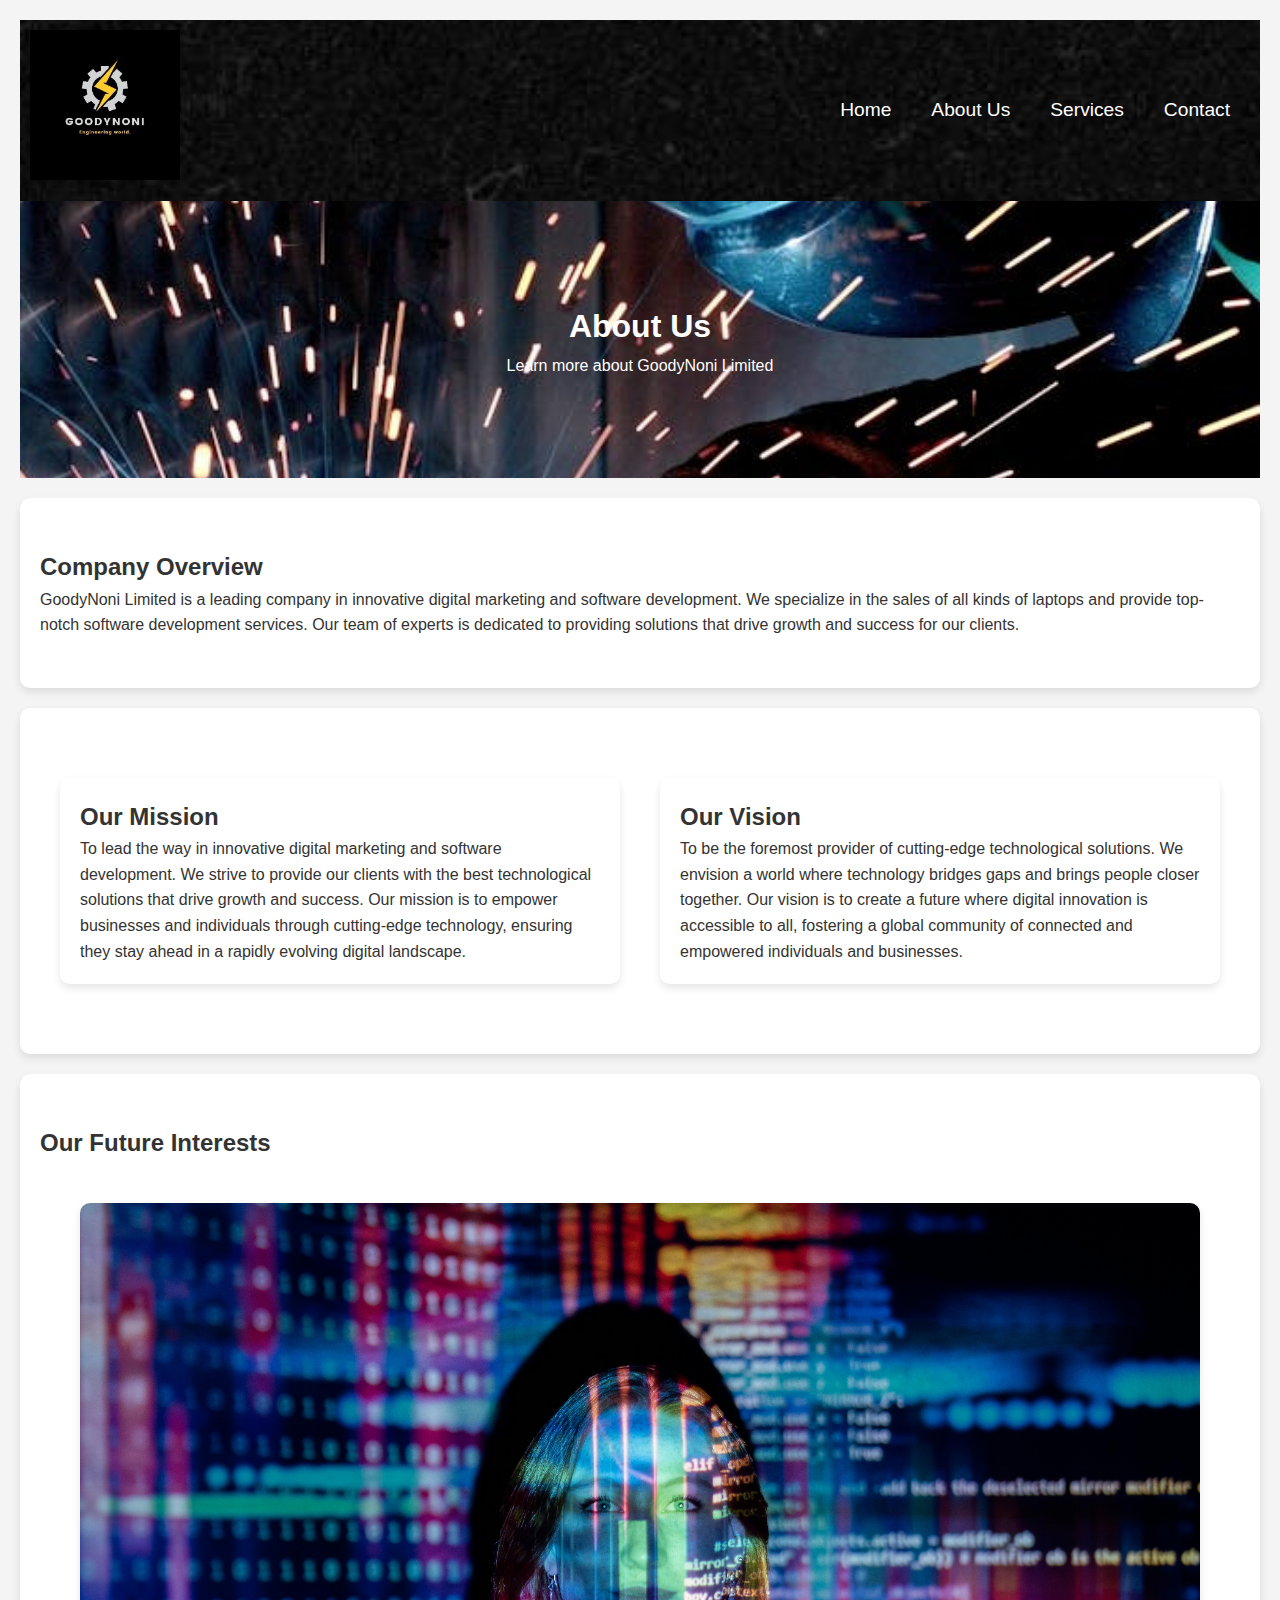
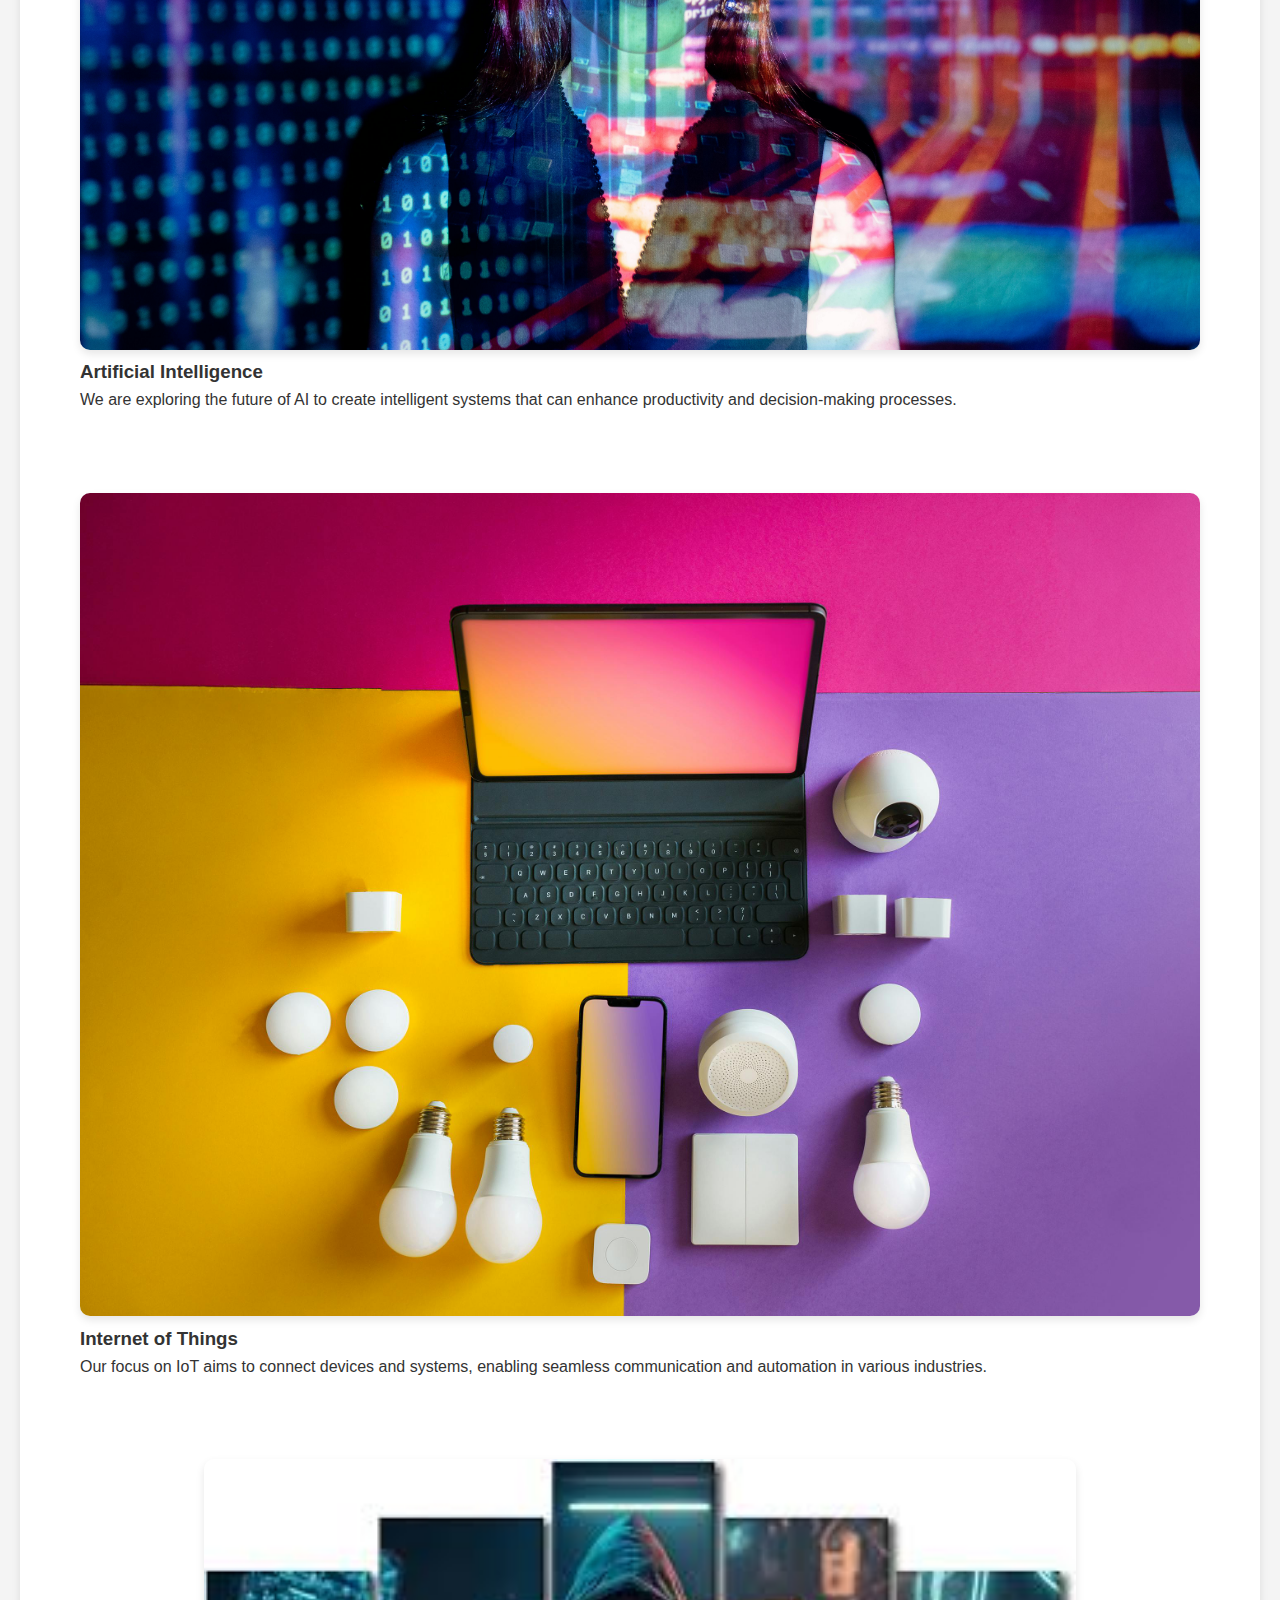
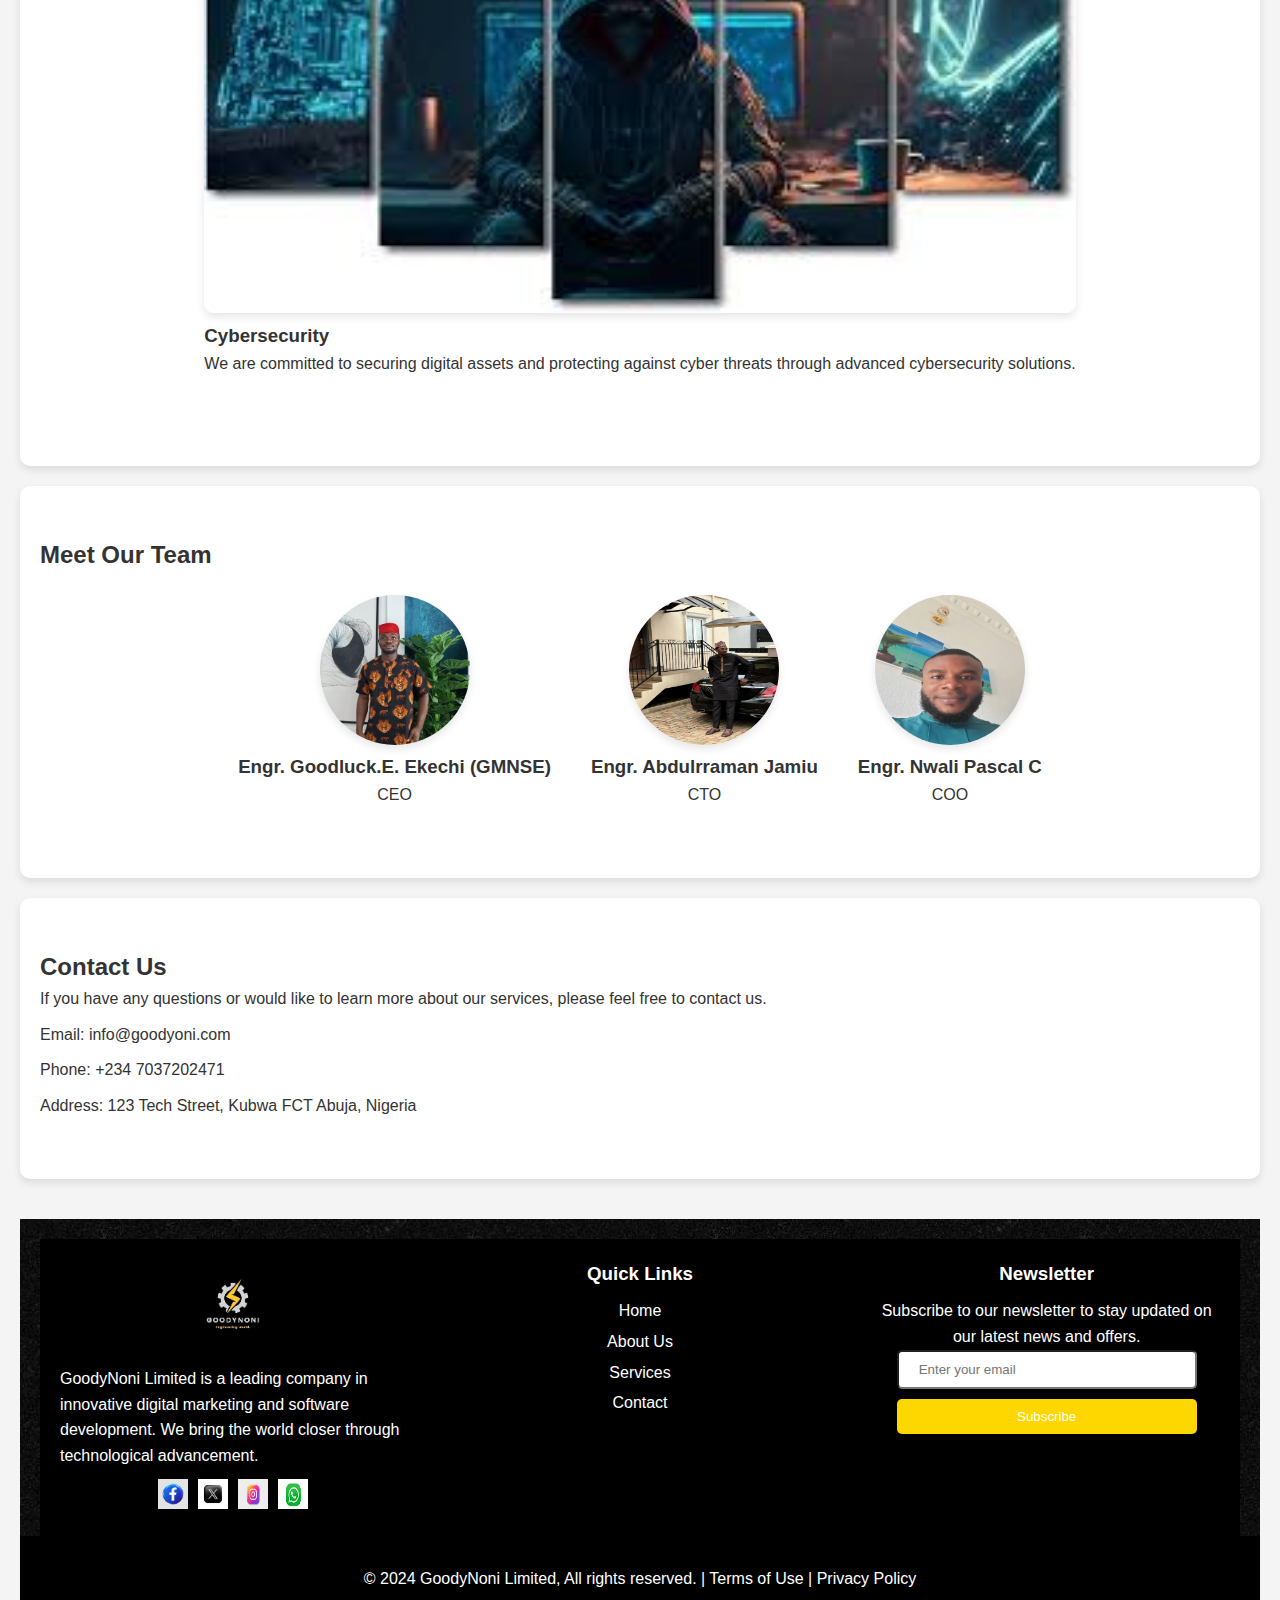
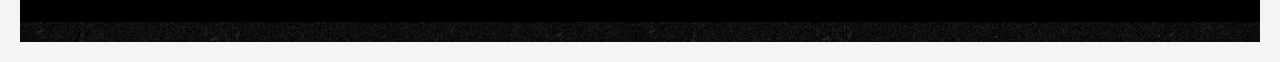
<file: about_us.html>
<!DOCTYPE html>
<html lang="en">
<head>
    <meta charset="UTF-8">
    <meta name="viewport" content="width=device-width, initial-scale=1.0">
    <title>About Us - GoodyNoni Limited</title>
    <link rel="stylesheet" href="styles.css">
</head>
<body>
    <nav class="navbar">
        <div class="brand-title"><img src="img1.jpg" alt="GoodyNoni Logo" width="150px" height="150px"></div>
        <a href="javascript:void(0);" class="toggle-button" onclick="toggleMenu()">
            <span class="bar"></span>
            <span class="bar"></span>
            <span class="bar"></span>
        </a>
        <div class="navbar-links" id="navbar-links">
            <ul>
                <li><a href="index.html">Home</a></li>
                <li><a href="about_us.html">About Us</a></li>
                <li><a href="services.html">Services</a></li>
                <li><a href="contact.html">Contact</a></li>
            </ul>
        </div>
    </nav>
    <script src="script.js"></script>

    <div class="hero">
        <h1>About Us</h1>
        <p>Learn more about GoodyNoni Limited</p>
    </div>

    <div class="about-section">
        <h2>Company Overview</h2>
        <p>GoodyNoni Limited is a leading company in innovative digital marketing and software development. We specialize in the sales of all kinds of laptops and provide top-notch software development services. Our team of experts is dedicated to providing solutions that drive growth and success for our clients.</p>
    </div>

    <div class="mission-vision-section">
        <div class="mission">
            <h2>Our Mission</h2>
            <p>To lead the way in innovative digital marketing and software development. We strive to provide our clients with the best technological solutions that drive growth and success. Our mission is to empower businesses and individuals through cutting-edge technology, ensuring they stay ahead in a rapidly evolving digital landscape.</p>
        </div>
        <div class="vision">
            <h2>Our Vision</h2>
            <p>To be the foremost provider of cutting-edge technological solutions. We envision a world where technology bridges gaps and brings people closer together. Our vision is to create a future where digital innovation is accessible to all, fostering a global community of connected and empowered individuals and businesses.</p>
        </div>
    </div>

    <div class="future-interests-section">
        <h2>Our Future Interests</h2>
        <div class="future-interests-grid">
            <div class="interest-item">
                <img src="pexels-ai.jpg" alt="Artificial Intelligence">
                <h3>Artificial Intelligence</h3>
                <p>We are exploring the future of AI to create intelligent systems that can enhance productivity and decision-making processes.</p>
            </div>
            <div class="interest-item">
                <img src="pexels-io.jpg" alt="Internet of Things" height="60px" width="60px">
                <h3>Internet of Things</h3>
                <p>Our focus on IoT aims to connect devices and systems, enabling seamless communication and automation in various industries.</p>
            </div>
            <div class="interest-item">
                <img src="sec1.jpg" alt="Cybersecurity" height="150px width150px">
                <h3>Cybersecurity</h3>
                <p>We are committed to securing digital assets and protecting against cyber threats through advanced cybersecurity solutions.</p>
            </div>
        </div>
    </div>

    <div class="team-section">
        <h2>Meet Our Team</h2>
        <div class="team-grid">
            <div class="team-member">
                <img src="image5.jpg" alt="Team Member 1" width="150px" height="150px">
                <h3>Engr. Goodluck.E. Ekechi (GMNSE)</h3>
                <p>CEO</p>
            </div>
            <div class="team-member">
                <img src="abdul.jpg" alt="Team Member 2" width="150px" height="150px">
                <h3>Engr. Abdulrraman Jamiu</h3>
                <p>CTO</p>
            </div>
            <div class="team-member">
                <img src="image2.jpg" alt="Team Member 3" width="150px" height="150px">
                <h3>Engr. Nwali Pascal C</h3>
                <p>COO</p>
            </div>
        </div>
    </div>

    <div class="contact-section">
        <h2>Contact Us</h2>
        <p>If you have any questions or would like to learn more about our services, please feel free to contact us.</p>
        <ul>
            <li>Email: info@goodyoni.com</li>
            <li>Phone: +234 7037202471</li>
            <li>Address: 123 Tech Street, Kubwa FCT Abuja, Nigeria</li>
        </ul>
    </div>

    <footer class="footer">
        <div class="footer-grid">
            <div class="footer-item">
                <img src="img1.jpg" alt="GoodyNoni Logo" width="100" height="100">
                <p class="foot">GoodyNoni Limited is a leading company in innovative digital marketing and software development. We bring the world closer through technological advancement.</p>
                <div class="social-icons">
                    <a href="https://www.facebook.com/Ekechi.Goodluck.Ejimofor" target="_blank"><img src="fb.avif" alt="Facebook"></a>
                    <a href="https://x.com/ekechiejim89855?s=21" target="_blank"><img src="tw.avif" alt="Twitter"></a>
                    <a href="https://www.instagram.com/ekechi.goodluck.ejimofor/#" target="_blank"><img src="ig.avif" alt="Instagram"></a>
                    <a href="https://wa.me/message/LULVQRQFHHWTK1" target="_blank"><img src="wp.avif" alt="WhatsApp"></a>
                </div>
            </div>
            <div class="footer-item">
                <h3>Quick Links</h3>
                <ul>
                    <li><a href="index.html">Home</a></li>
                    <li><a href="about_us.html">About Us</a></li>
                    <li><a href="services.html">Services</a></li>
                    <li><a href="contact.html">Contact</a></li>
                </ul>
            </div>
            <div class="footer-item">
                <h3>Newsletter</h3>
                <p>Subscribe to our newsletter to stay updated on our latest news and offers.</p>
                <form>
                    <input type="email" placeholder="Enter your email" required>
                    <button type="submit">Subscribe</button>
                </form>
            </div>
        </div>
        <div class="footer-bottom">
            <p>© 2024 GoodyNoni Limited, All rights reserved. | <a href="#">Terms of Use</a> | <a href="#">Privacy Policy</a></p>
        </div>
    </footer>
</body>
</html>
</file>
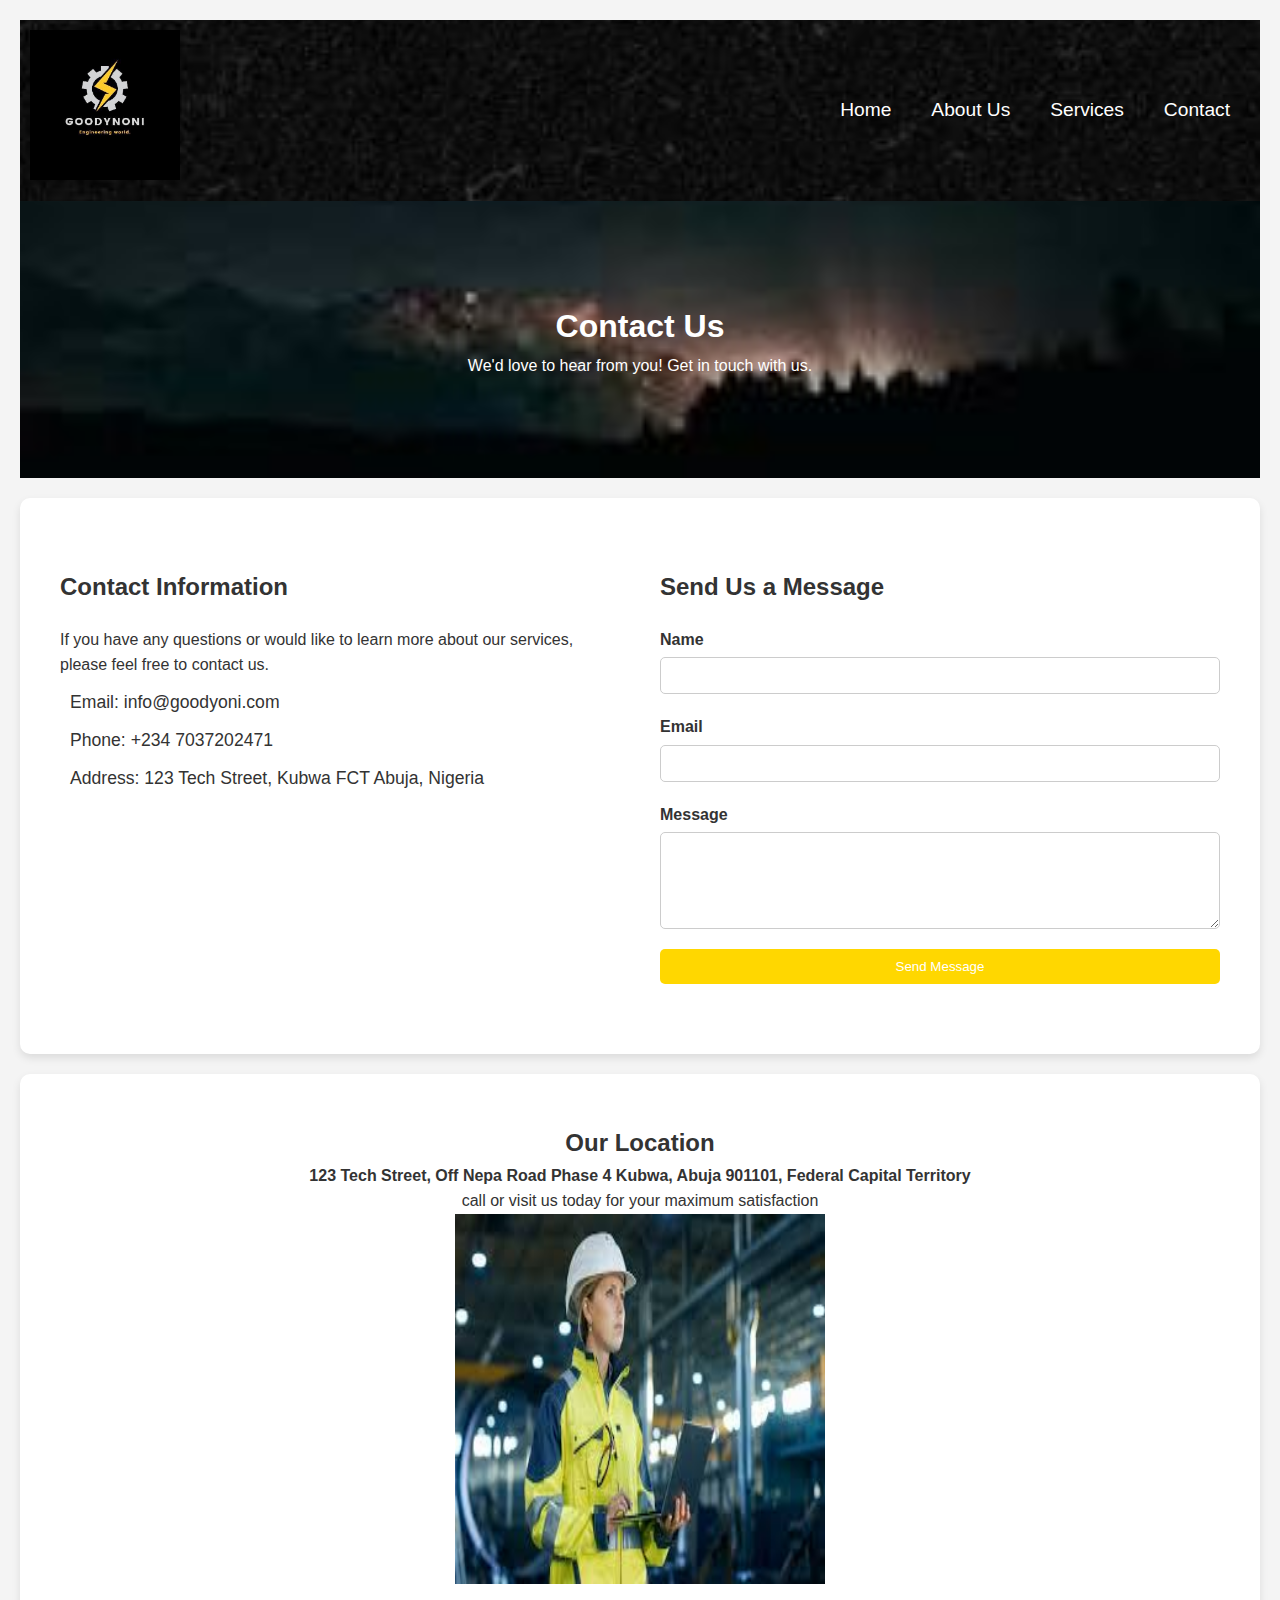
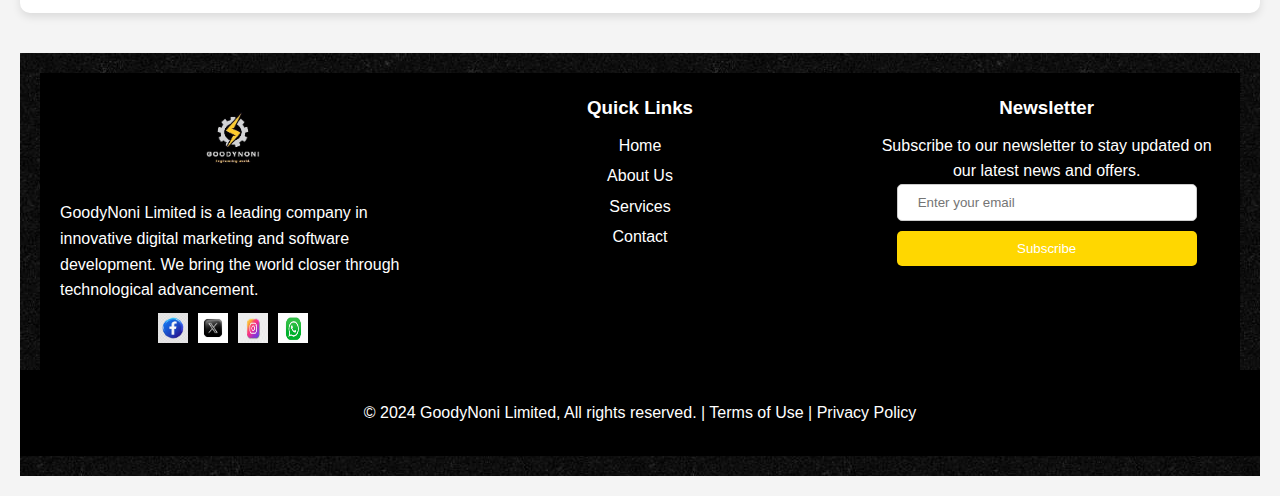
<file: contact.html>
<!DOCTYPE html>
<html lang="en">
<head>
    <meta charset="UTF-8">
    <meta name="viewport" content="width=device-width, initial-scale=1.0">
    <title>Contact Us - GoodyNoni Limited</title>
    <link rel="stylesheet" href="styles2.css">
</head>
<body>
    <nav class="navbar">
        <div class="brand-title"><img src="img1.jpg" alt="GoodyNoni Logo" width="150px" height="150px"></div>
        <a href="javascript:void(0);" class="toggle-button" onclick="toggleMenu()">
            <span class="bar"></span>
            <span class="bar"></span>
            <span class="bar"></span>
        </a>
        <div class="navbar-links" id="navbar-links">
            <ul>
                <li><a href="index.html">Home</a></li>
                <li><a href="about_us.html">About Us</a></li>
                <li><a href="services.html">Services</a></li>
                <li><a href="contact.html">Contact</a></li>
            </ul>
        </div>
    </nav>
    <script src="script.js"></script>

    <div class="hero">
        <h1>Contact Us</h1>
        <p>We'd love to hear from you! Get in touch with us.</p>
    </div>

    <div class="contact-section">
        <div class="contact-info">
            <h2>Contact Information</h2>
            <p>If you have any questions or would like to learn more about our services, please feel free to contact us.</p>
            <ul>
                <li><i class="fas fa-envelope"></i> Email: info@goodyoni.com</li>
                <li><i class="fas fa-phone"></i> Phone: +234 7037202471</li>
                <li><i class="fas fa-map-marker-alt"></i> Address: 123 Tech Street, Kubwa FCT Abuja, Nigeria</li>
            </ul>
        </div>
        <div class="contact-form">
            <h2>Send Us a Message</h2>
            <form>
                <label for="name">Name</label>
                <input type="text" id="name" name="name" required>
                <label for="email">Email</label>
                <input type="email" id="email" name="email" required>
                <label for="message">Message</label>
                <textarea id="message" name="message" rows="5" required></textarea>
                <button type="submit">Send Message</button>
            </form>
        </div>
    </div>

    <div class="map-section">
        <h2>Our Location</h2>
        <div id="map"><h4> 123 Tech Street, Off Nepa Road Phase 4 Kubwa, Abuja 901101, Federal Capital Territory</h4>
            <p>call or visit us today for your maximum satisfaction </p>
            <img src="engr2.jpg" alt="" width="370px" height="370px">
        </div>
    </div>

    <footer class="footer">
        <div class="footer-grid">
            <div class="footer-item">
                <img src="img1.jpg" alt="GoodyNoni Logo" width="100" height="100">
                <p class="foot">GoodyNoni Limited is a leading company in innovative digital marketing and software development. We bring the world closer through technological advancement.</p>
                <div class="social-icons">
                    <a href="https://www.facebook.com/Ekechi.Goodluck.Ejimofor" target="_blank"><img src="fb.avif" alt="Facebook"></a>
                    <a href="https://x.com/ekechiejim89855?s=21" target="_blank"><img src="tw.avif" alt="Twitter"></a>
                    <a href="https://www.instagram.com/ekechi.goodluck.ejimofor/#" target="_blank"><img src="ig.avif" alt="Instagram"></a>
                    <a href="https://wa.me/message/LULVQRQFHHWTK1" target="_blank"><img src="wp.avif" alt="WhatsApp"></a>
                </div>
            </div>
            <div class="footer-item">
                <h3>Quick Links</h3>
                <ul>
                    <li><a href="index.html">Home</a></li>
                    <li><a href="about_us.html">About Us</a></li>
                    <li><a href="services.html">Services</a></li>
                    <li><a href="contact.html">Contact</a></li>
                </ul>
            </div>
            <div class="footer-item">
                <h3>Newsletter</h3>
                <p>Subscribe to our newsletter to stay updated on our latest news and offers.</p>
                <form>
                    <input type="email" placeholder="Enter your email" required>
                    <button type="submit">Subscribe</button>
                </form>
            </div>
        </div>
        <div class="footer-bottom">
            <p>© 2024 GoodyNoni Limited, All rights reserved. | <a href="#">Terms of Use</a> | <a href="#">Privacy Policy</a></p>
        </div>
    </footer>

    <script>
        function initMap() {
            var location = { lat: -25.344, lng: 131.036 };
            var map = new google.maps.Map(document.getElementById('map'), {
                zoom: 4,
                center: location
            });
            var marker = new google.maps.Marker({
                position: location,
                map: map
            });
        }
    </script>
    <script async defer src="https://www.google.com/search?client=opera&sca_esv=214c5f27b0d18acb&sxsrf=AHTn8zpakTlPoP9tl83WJyEZAmfbp1s3Ng:1742940488937&q=virtualmeans+logistics+abuja+address&ludocid=13467850853999681087&sa=X&ved=2ahUKEwiIw9Sln6aMAxVdQUEAHSTqHnAQ6BN6BAhCEAI</script>
</body>
</html>
</file>
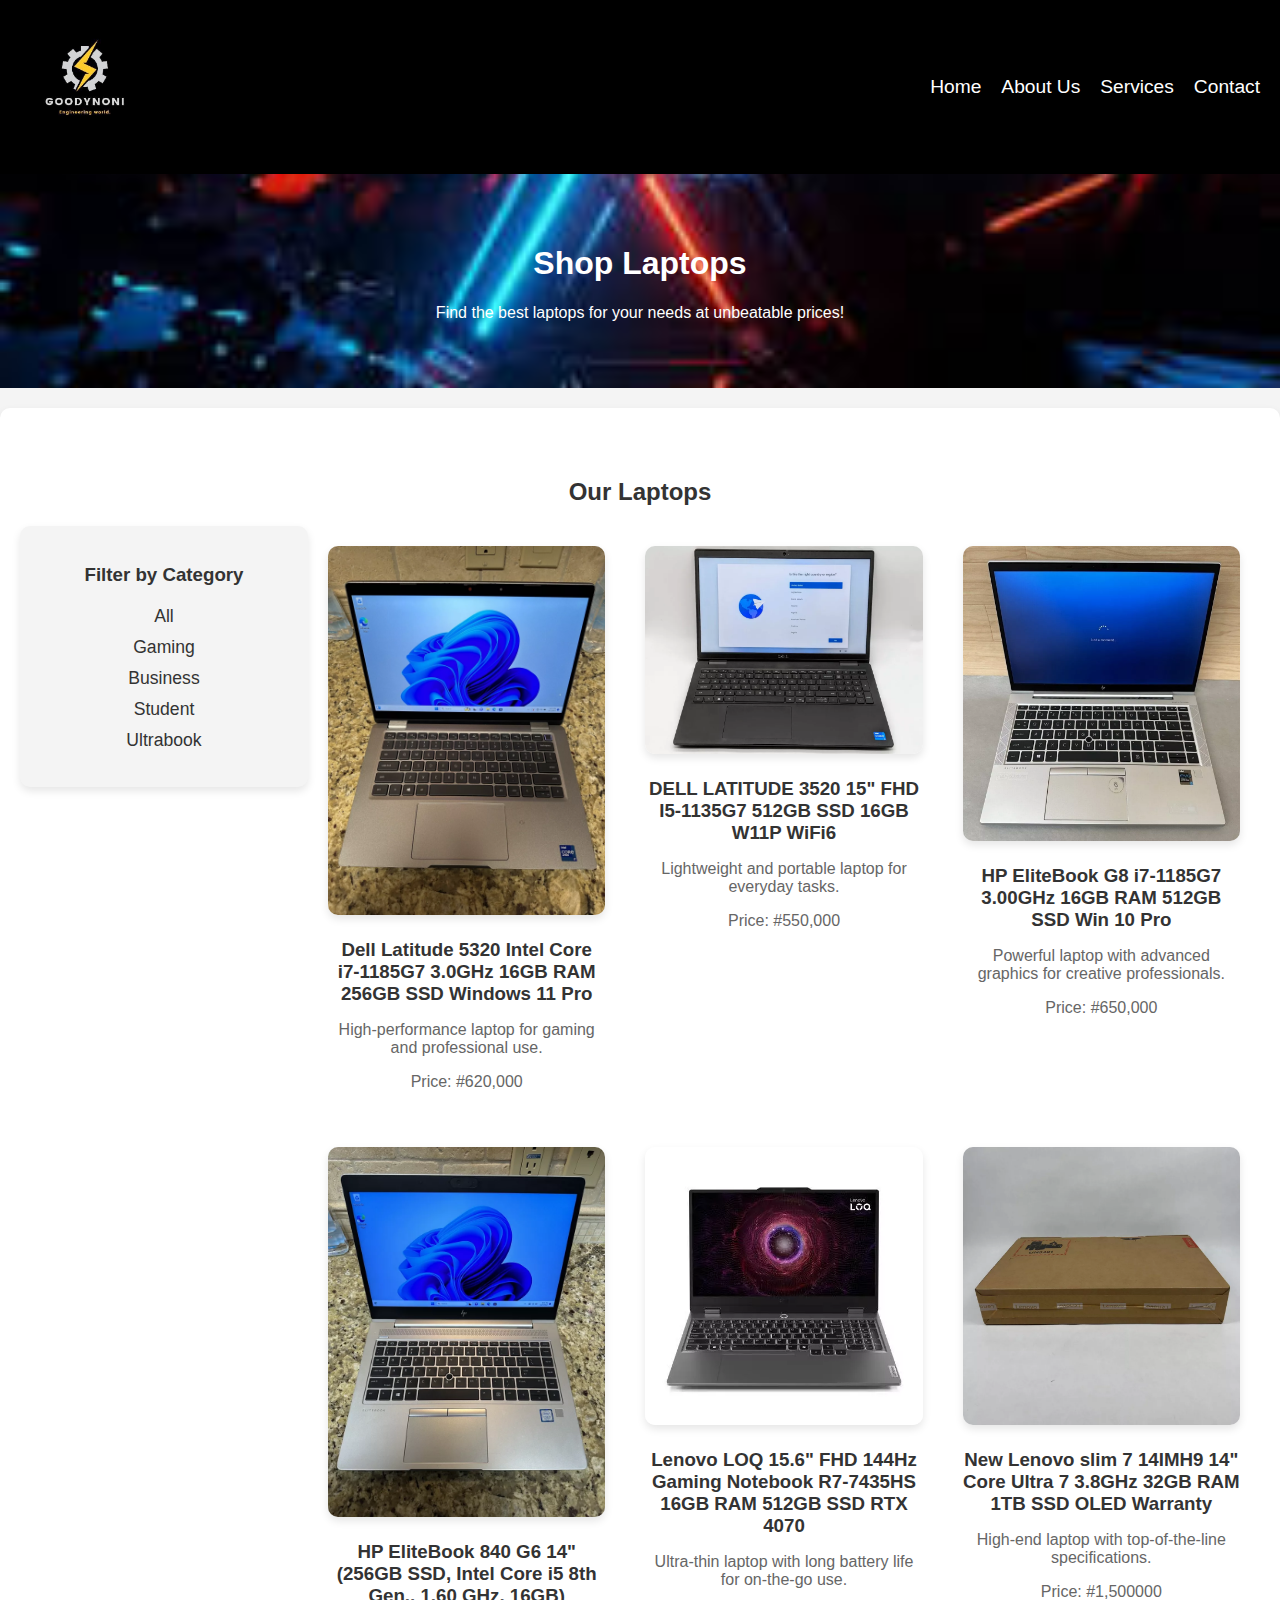
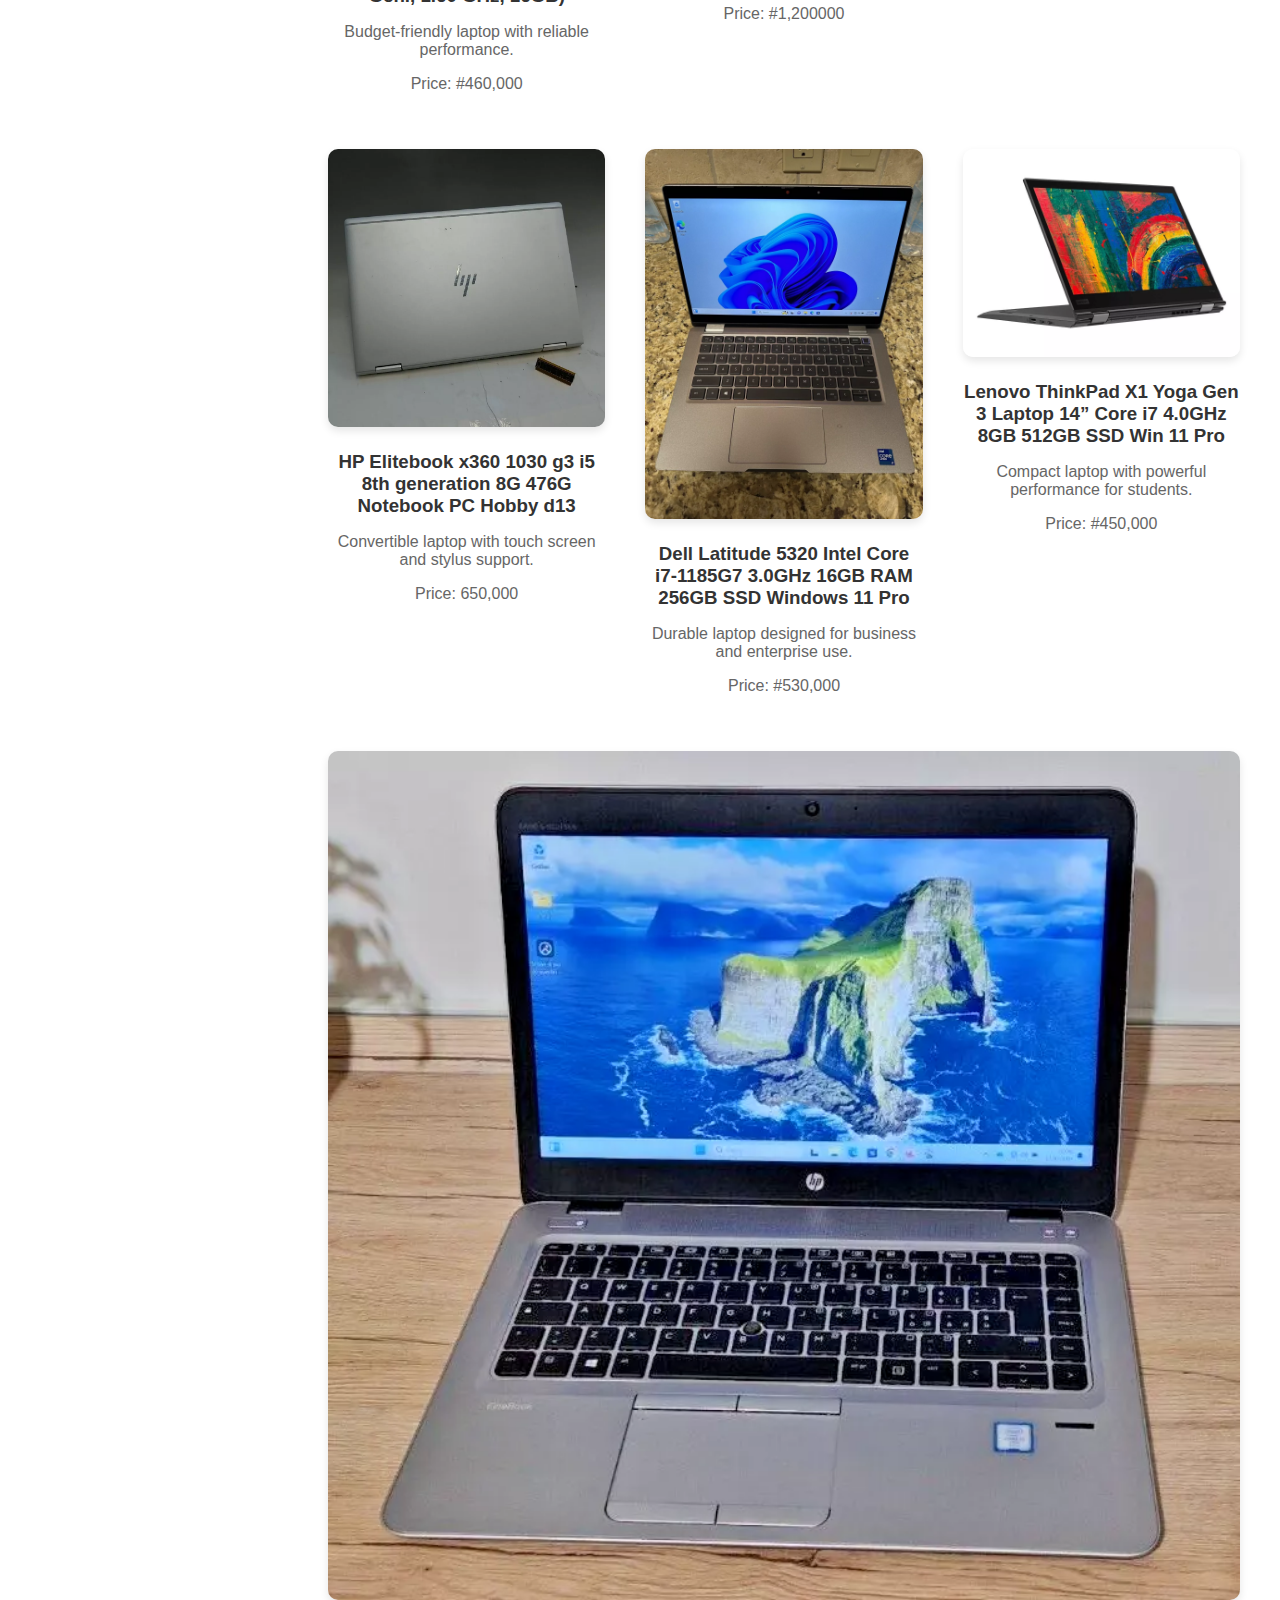
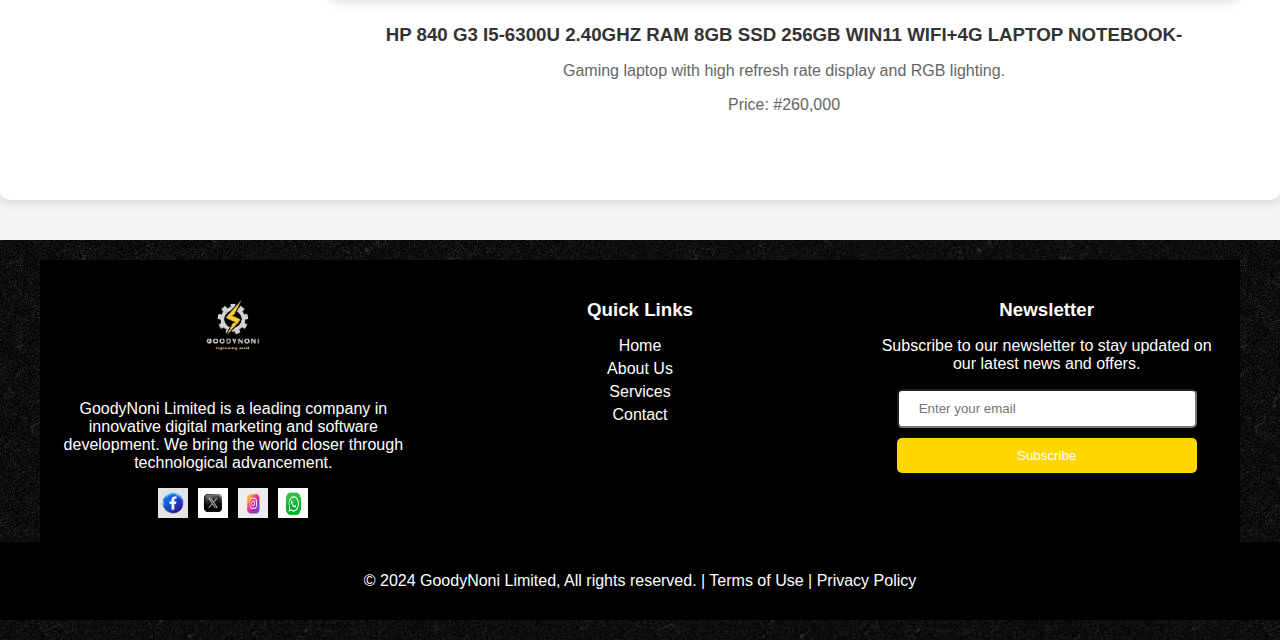
<file: learn_more.html>
<!DOCTYPE html>
<html lang="en">
<head>
    <meta charset="UTF-8">
    <meta name="viewport" content="width=device-width, initial-scale=1.0">
    <title>E-Commerce - Laptops</title>
    <link rel="stylesheet" href="ecommerce.css">
</head>
<body>
    <nav class="navbar">
        <div class="brand-title"><img src="img1.jpg" alt="GoodyNoni Logo" width="150px" height="150px"></div>
        <a href="javascript:void(0);" class="toggle-button" onclick="toggleMenu()">
            <span class="bar"></span>
            <span class="bar"></span>
            <span class="bar"></span>
        </a>
        <div class="navbar-links" id="navbar-links">
            <ul>
                <li><a href="index.html">Home</a></li>
                <li><a href="about_us.html">About Us</a></li>
                <li><a href="services.html">Services</a></li>
                <li><a href="contact.html">Contact</a></li>
            </ul>
        </div>
    </nav>
    <script src="script.js"></script>

    <div class="hero">
        <h1>Shop Laptops</h1>
        <p>Find the best laptops for your needs at unbeatable prices!</p>
    </div>

    <div cla <div class="laptop-gallery">
        <h2>Our Laptops</h2>
        <div class="sidebar">
            <h3>Filter by Category</h3>
            <ul>
                <li><a href="#" onclick="filterLaptops('all')">All</a></li>
                <li><a href="#" onclick="filterLaptops('gaming')">Gaming</a></li>
                <li><a href="#" onclick="filterLaptops('business')">Business</a></li>
                <li><a href="#" onclick="filterLaptops('student')">Student</a></li>
                <li><a href="#" onclick="filterLaptops('ultrabook')">Ultrabook</a></li>
            </ul>
        </div>
        <div class="laptop-grid">
            <div class="laptop-item gaming">
                <img src="dell.webp" alt="Laptop 1">
                <h3>Dell Latitude 5320 Intel Core i7-1185G7 3.0GHz 16GB RAM 256GB SSD Windows 11 Pro</h3>
                <p>High-performance laptop for gaming and professional use.</p>
                <p>Price: #620,000</p>
            </div>
            <div class="laptop-item business">
                <img src="dell1.webp" alt="Laptop 2">
                <h3>DELL LATITUDE 3520 15" FHD I5-1135G7 512GB SSD 16GB W11P WiFi6</h3>
                <p>Lightweight and portable laptop for everyday tasks.</p>
                <p>Price: #550,000</p>
            </div>
            <div class="laptop-item creative">
                <img src="hp.webp" alt="Laptop 3">
                <h3>HP EliteBook G8 i7-1185G7 3.00GHz 16GB RAM 512GB SSD Win 10 Pro</h3>
                <p>Powerful laptop with advanced graphics for creative professionals.</p>
                <p>Price: #650,000</p>
            </div>
            <div class="laptop-item business">
                <img src="hp1.webp" alt="Laptop 4">
                <h3>HP EliteBook 840 G6 14" (256GB SSD, Intel Core i5 8th Gen., 1.60 GHz, 16GB)</h3>
                <p>Budget-friendly laptop with reliable performance.</p>
                <p>Price: #460,000</p>
            </div>
            <div class="laptop-item ultrabook">
                <img src="lenovo.webp" alt="Laptop 5">
                <h3>Lenovo LOQ 15.6" FHD 144Hz Gaming Notebook R7-7435HS 16GB RAM 512GB SSD RTX 4070</h3>
                <p>Ultra-thin laptop with long battery life for on-the-go use.</p>
                <p>Price: #1,200000</p>
            </div>
            <div class="laptop-item ultrabook">
                <img src="lenovo1.webp" alt="Laptop 6">
                <h3>New Lenovo slim 7 14IMH9 14" Core Ultra 7 3.8GHz 32GB RAM 1TB SSD OLED Warranty</h3>
                <p>High-end laptop with top-of-the-line specifications.</p>
                <p>Price: #1,500000</p>
            </div>
            <div class="laptop-item student">
                <img src="hp2.webp" alt="Laptop 7">
                <h3>HP Elitebook x360 1030 g3 i5 8th generation 8G 476G Notebook PC Hobby d13</h3>
                <p>Convertible laptop with touch screen and stylus support.</p>
                <p>Price: 650,000</p>
            </div>
            <div class="laptop-item business">
                <img src="dell2.webp" alt="Laptop 8">
                <h3>Dell Latitude 5320 Intel Core i7-1185G7 3.0GHz 16GB RAM 256GB SSD Windows 11 Pro</h3>
                <p>Durable laptop designed for business and enterprise use.</p>
                <p>Price: #530,000</p>
            </div>
            <div class="laptop-item student">
                <img src="lenovo2.webp" alt="Laptop 9">
                <h3>Lenovo ThinkPad X1 Yoga Gen 3 Laptop 14” Core i7 4.0GHz 8GB 512GB SSD Win 11 Pro</h3>
                <p>Compact laptop with powerful performance for students.</p>
                <p>Price: #450,000</p>
            </div>
            <div class="laptop-item gaming">
                <img src="hp4.webp" alt="Laptop 10">
                <h3>HP 840 G3 I5-6300U 2.40GHZ RAM 8GB SSD 256GB WIN11 WIFI+4G LAPTOP NOTEBOOK-</h3>
                <p>Gaming laptop with high refresh rate display and RGB lighting.</p>
                <p>Price: #260,000</p>
            </div>
        </div>
    </div>



    <footer class="footer">
        <div class="footer-grid">
            <div class="footer-item">
                <img src="img1.jpg" alt="GoodyNoni Logo" width="100" height="100">
                <p>GoodyNoni Limited is a leading company in innovative digital marketing and software development. We bring the world closer through technological advancement.</p>
                <div class="social-icons">
                    <a href="https://www.facebook.com/Ekechi.Goodluck.Ejimofor" target="_blank"><img src="fb.avif" alt="Facebook"></a>
                    <a href="https://x.com/ekechiejim89855?s=21" target="_blank"><img src="tw.avif" alt="Twitter"></a>
                    <a href="https://www.instagram.com/ekechi.goodluck.ejimofor/#" target="_blank"><img src="ig.avif" alt="Instagram"></a>
                    <a href="https://wa.me/message/LULVQRQFHHWTK1" target="_blank"><img src="wp.avif" alt="WhatsApp"></a>
                </div>
            </div>
            <div class="footer-item">
                <h3>Quick Links</h3>
                <ul>
                    <li><a href="index.html">Home</a></li>
                    <li><a href="about_us.html">About Us</a></li>
                    <li><a href="services.html">Services</a></li>
                    <li><a href="contact.html">Contact</a></li>
                </ul>
            </div>
            <div class="footer-item">
                <h3>Newsletter</h3>
                <p>Subscribe to our newsletter to stay updated on our latest news and offers.</p>
                <form>
                    <input type="email" placeholder="Enter your email" required>
                    <button type="submit">Subscribe</button>
                </form>
            </div>
        </div>
        <div class="footer-bottom">
            <p>© 2024 GoodyNoni Limited, All rights reserved. | <a href="#">Terms of Use</a> | <a href="#">Privacy Policy</a></p>
        </div>
    </footer>
</body>
<script src="ecommerce.js"></script>
</html>
</file>
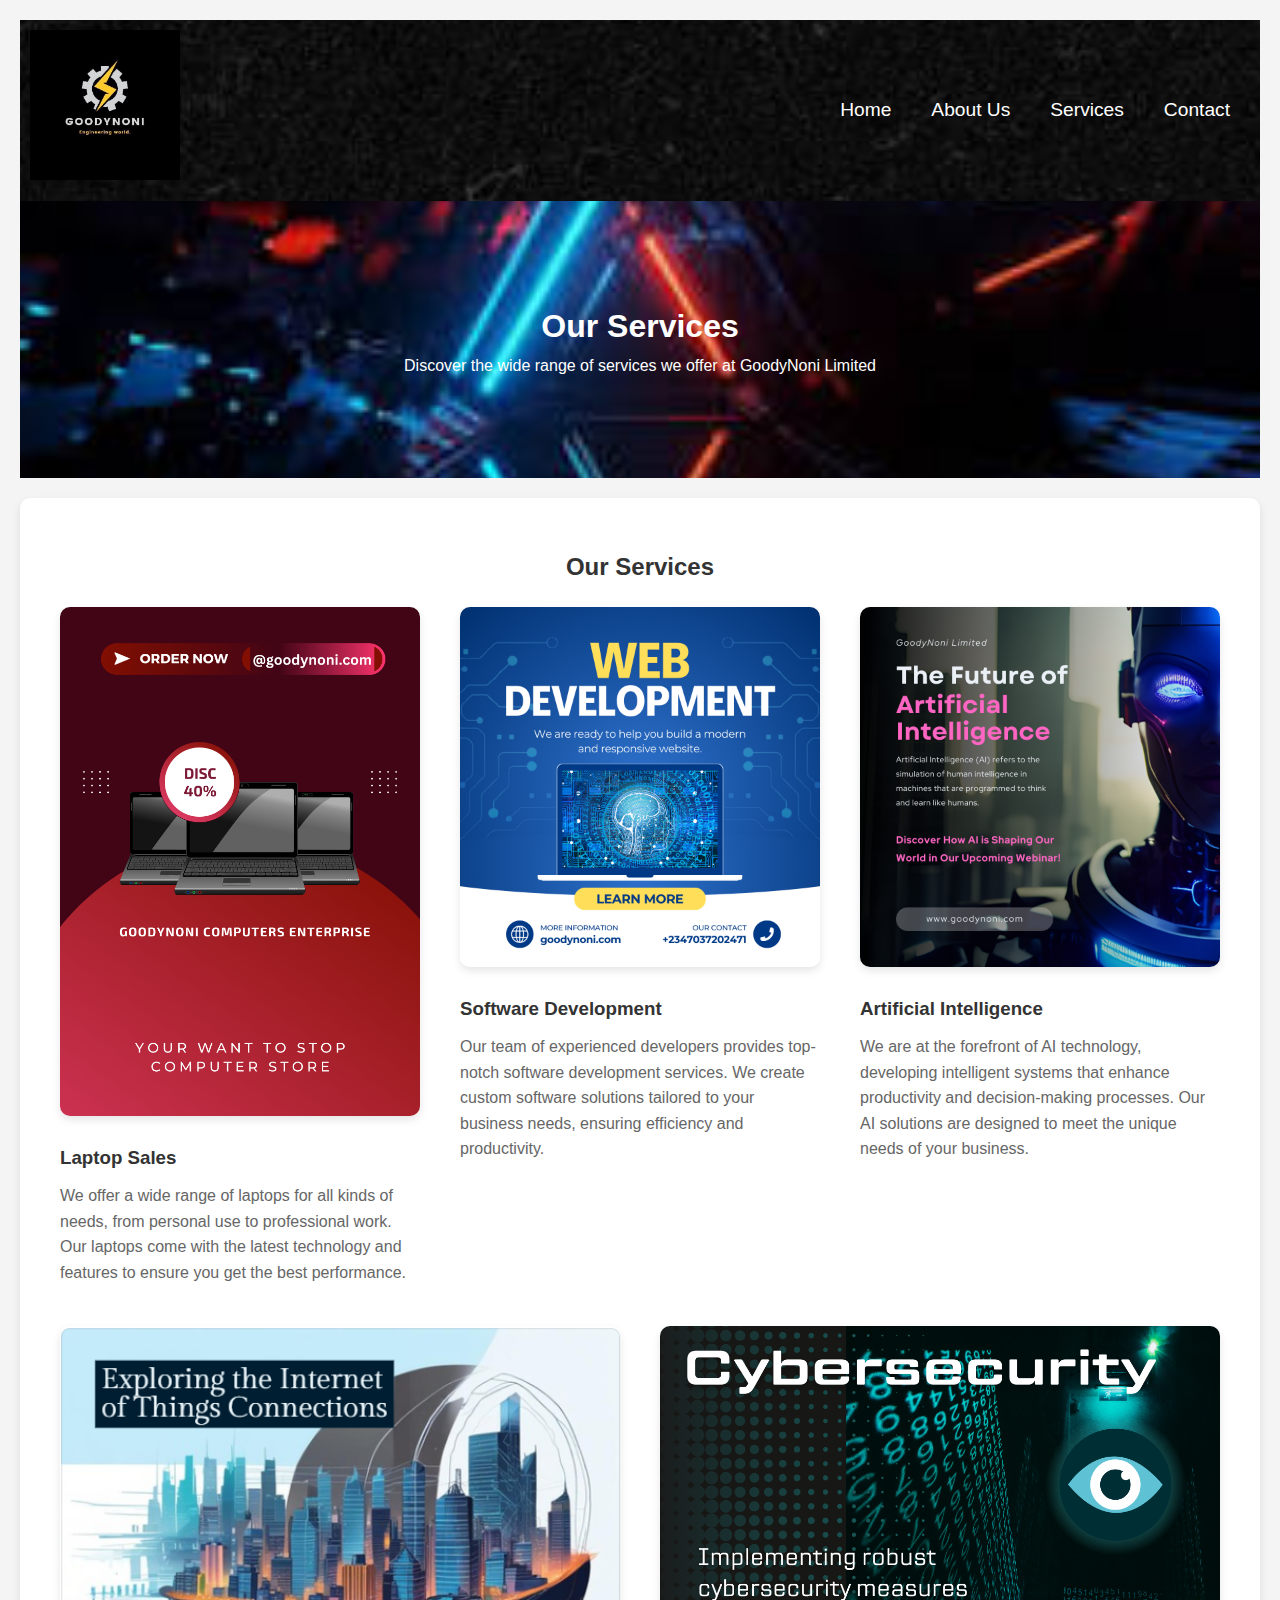
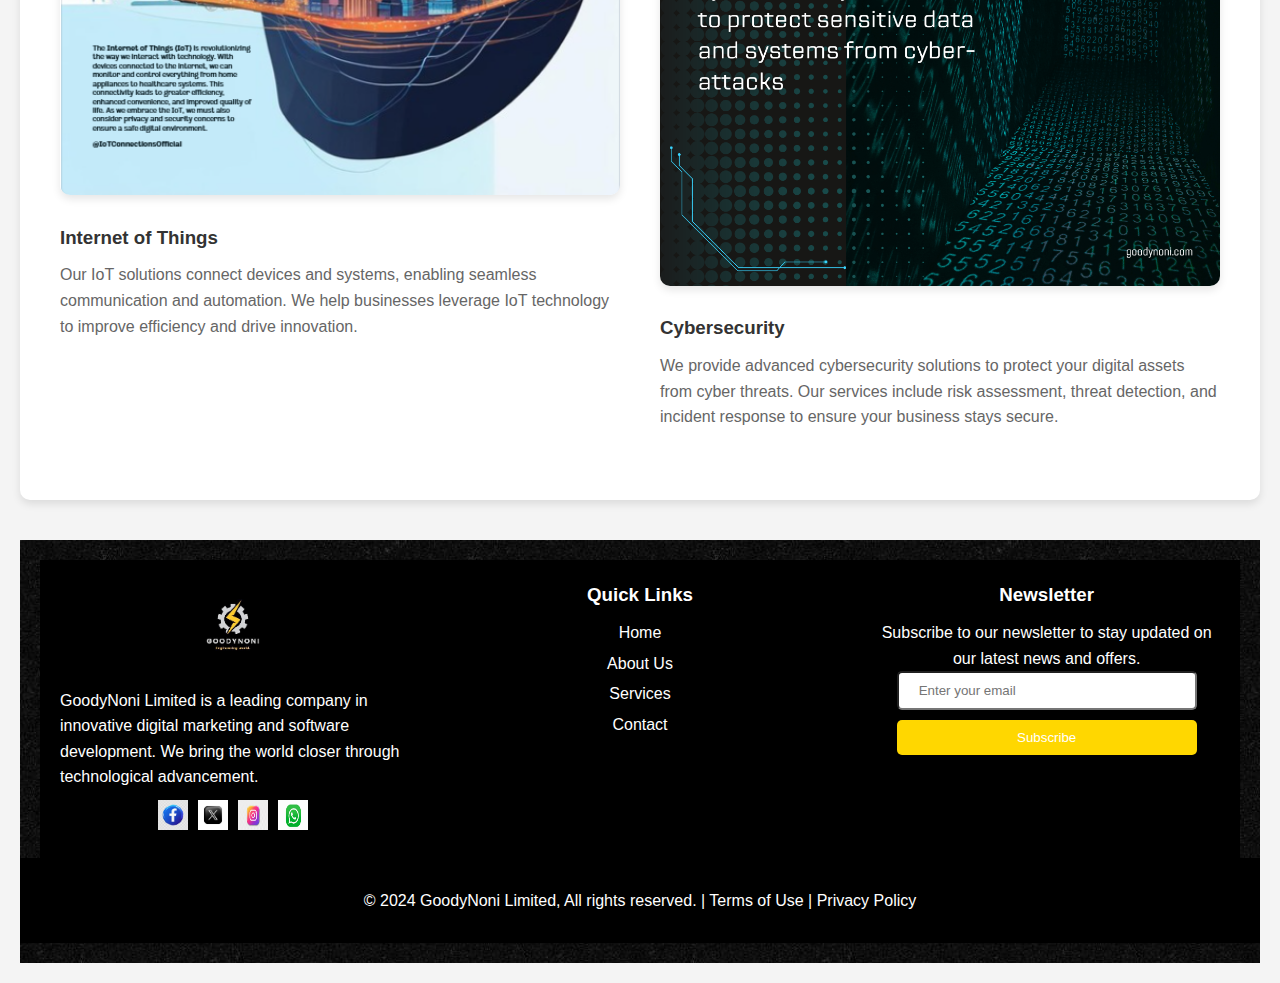
<file: services.html>
<!DOCTYPE html>
<html lang="en">
<head>
    <meta charset="UTF-8">
    <meta name="viewport" content="width=device-width, initial-scale=1.0">
    <title>Services - GoodyNoni Limited</title>
    <link rel="stylesheet" href="styles1.css">
</head>
<body>
    <nav class="navbar">
        <div class="brand-title"><img src="img1.jpg" alt="GoodyNoni Logo" width="150px" height="150px"></div>
        <a href="javascript:void(0);" class="toggle-button" onclick="toggleMenu()">
            <span class="bar"></span>
            <span class="bar"></span>
            <span class="bar"></span>
        </a>
        <div class="navbar-links" id="navbar-links">
            <ul>
                <li><a href="index.html">Home</a></li>
                <li><a href="about_us.html">About Us</a></li>
                <li><a href="services.html">Services</a></li>
                <li><a href="contact.html">Contact</a></li>
            </ul>
        </div>
    </nav>
    <script src="script.js"></script>

    <div class="hero">
        <h1>Our Services</h1>
        <p>Discover the wide range of services we offer at GoodyNoni Limited</p>
    </div>

    <div class="services-section">
        <h2>Our Services</h2>
        <div class="services-grid">
            <div class="service-item">
                <img src="laptop.png" alt="Laptop Sales">
                <h3>Laptop Sales</h3>
                <p>We offer a wide range of laptops for all kinds of needs, from personal use to professional work. Our laptops come with the latest technology and features to ensure you get the best performance.</p>
            </div>
            <div class="service-item">
                <img src="web.png" alt="Software Development">
                <h3>Software Development</h3>
                <p>Our team of experienced developers provides top-notch software development services. We create custom software solutions tailored to your business needs, ensuring efficiency and productivity.</p>
            </div>
            <div class="service-item">
                <img src="artificial3.png" alt="Artificial Intelligence">
                <h3>Artificial Intelligence</h3>
                <p>We are at the forefront of AI technology, developing intelligent systems that enhance productivity and decision-making processes. Our AI solutions are designed to meet the unique needs of your business.</p>
            </div>
            <div class="service-item">
                <img src="internet.PNG" alt="Internet of Things">
                <h3>Internet of Things</h3>
                <p>Our IoT solutions connect devices and systems, enabling seamless communication and automation. We help businesses leverage IoT technology to improve efficiency and drive innovation.</p>
            </div>
            <div class="service-item">
                <img src="cyber.png" alt="Cybersecurity">
                <h3>Cybersecurity</h3>
                <p>We provide advanced cybersecurity solutions to protect your digital assets from cyber threats. Our services include risk assessment, threat detection, and incident response to ensure your business stays secure.</p>
            </div>
        </div>
    </div>

   

    <footer class="footer">
        <div class="footer-grid">
            <div class="footer-item">
                <img src="img1.jpg" alt="GoodyNoni Logo" width="100" height="100">
                <p class="foot">GoodyNoni Limited is a leading company in innovative digital marketing and software development. We bring the world closer through technological advancement.</p>
                <div class="social-icons">
                    <a href="https://www.facebook.com/Ekechi.Goodluck.Ejimofor" target="_blank"><img src="fb.avif" alt="Facebook"></a>
                    <a href="https://x.com/ekechiejim89855?s=21" target="_blank"><img src="tw.avif" alt="Twitter"></a>
                    <a href="https://www.instagram.com/ekechi.goodluck.ejimofor/#" target="_blank"><img src="ig.avif" alt="Instagram"></a>
                    <a href="https://wa.me/message/LULVQRQFHHWTK1" target="_blank"><img src="wp.avif" alt="WhatsApp"></a>
                </div>
            </div>
            <div class="footer-item">
                <h3>Quick Links</h3>
                <ul>
                    <li><a href="index.html">Home</a></li>
                    <li><a href="about_us.html">About Us</a></li>
                    <li><a href="services.html">Services</a></li>
                    <li><a href="contact.html">Contact</a></li>
                </ul>
            </div>
            <div class="footer-item">
                <h3>Newsletter</h3>
                <p>Subscribe to our newsletter to stay updated on our latest news and offers.</p>
                <form>
                    <input type="email" placeholder="Enter your email" required>
                    <button type="submit">Subscribe</button>
                </form>
            </div>
        </div>
        <div class="footer-bottom">
            <p>© 2024 GoodyNoni Limited, All rights reserved. | <a href="#">Terms of Use</a> | <a href="#">Privacy Policy</a></p>
        </div>
    </footer>

    <script>
        function filterLaptops(category) {
            var items = document.getElementsByClassName('laptop-item');
            for (var i = 0; i < items.length; i++) {
                if (category === 'all') {
                    items[i].style.display = 'block';
                } else {
                    if (items[i].classList.contains(category)) {
                        items[i].style.display = 'block';
                    } else {
                        items[i].style.display = 'none';
                    }
                }
            }
        }

        // Show only the first four laptops initially
        document.addEventListener('DOMContentLoaded', function() {
            var items = document.getElementsByClassName('laptop-item');
            for (var i = 0; i < items.length; i++) {
                if (i < 4) {
                    items[i].style.display = 'block';
                } else {
                    items[i].style.display = 'none';
                }
            }
        });
    </script>
</body>
</html>
</file>
<file: ecommerce.css>
/* General styles */
body {
    font-family: 'Arial', sans-serif;
    margin: 0;
    padding: 0;
    background-color: #f4f4f4;
    color: #333;
}

.navbar {
    display: flex;
    justify-content: space-between;
    align-items: center;
    background-color: black;
    padding: 10px;
}

.navbar-links ul {
    list-style: none;
    display: flex;
}

.navbar-links li {
    margin: 0 10px;
}

.navbar-links a {
    text-decoration: none;
    color: white;
    font-size: 1.2rem;
}

.hero {
    text-align: center;
    background: url('bgd.jpg') no-repeat center center/cover;
    color: white;
    padding: 50px 20px;
}

/* Laptop gallery styles */
.laptop-gallery {
    padding: 50px 20px;
    text-align: center;
    background-color: white;
    margin: 20px 0;
    border-radius: 10px;
    box-shadow: 0 4px 8px rgba(0, 0, 0, 0.1);
    animation: slideIn 1s ease-in-out;
}

.sidebar {
    float: left;
    width: 20%;
    padding: 20px;
    background-color: #f4f4f4;
    border-radius: 10px;
    box-shadow: 0 4px 8px rgba(0, 0, 0, 0.1);
}

.sidebar h3 {
    margin-bottom: 20px;
}

.sidebar ul {
    list-style: none;
    padding: 0;
}

.sidebar ul li {
    margin: 10px 0;
}

.sidebar ul li a {
    text-decoration: none;
    color: #333;
    font-size: 1.1rem;
}

.sidebar ul li a:hover {
    text-decoration: underline;
}

.laptop-grid {
    display: flex;
    flex-wrap: wrap;
    justify-content: center;
    margin-left: 20%;
}

.laptop-item {
    margin: 20px;
    text-align: center;
    transition: transform 0.3s ease, box-shadow 0.3s ease;
    flex: 1 1 calc(33.333% - 40px);
    box-sizing: border-box;
}

.laptop-item img {
    width: 100%;
    height: auto;
    border-radius: 10px;
    box-shadow: 0 4px 8px rgba(0, 0, 0, 0.1);
    transition: transform 0.3s ease, box-shadow 0.3s ease;
}

.laptop-item:hover img {
    transform: scale(1.05);
    box-shadow: 0 8px 16px rgba(0, 0, 0, 0.2);
}

.laptop-item h3 {
    margin: 20px 0 10px;
}

.laptop-item p {
    font-size: 1rem;
    color: #666;
}

/* Footer styles */
.footer {
    background-image: url('bg1.jpg');
    color: #fff;
    padding: 20px 0;
    text-align: center;
    margin-top: 40px;
}

.footer-grid {
    display: grid;
    grid-template-columns: repeat(3, 1fr);
    gap: 20px;
    max-width: 1200px;
    margin: 0 auto;
    background-color: black;
    color: white;
}

.footer-item {
    padding: 20px;
    text-align: center;
    align-items: center;
    margin: 0px;
}

.footer-item img {
    max-width: 100%;
    height: auto;
}

.footer-item h3 {
    margin-bottom: 10px;
}

.footer-item ul {
    list-style: none;
    padding: 0;
}

.footer-item ul li {
    margin: 5px 0;
}

.footer-item ul li a {
    color: #fff;
    text-decoration: none;
}

.footer-item ul li a:hover {
    text-decoration: underline;
}

.footer-item form {
    display: flex;
    flex-direction: column;
    align-items: center;
}

.footer-item form input[type="email"],
.footer-item form button {
    padding: 10px 20px;
    margin-bottom: 10px;
    width: 100%;
    max-width: 300px;
    border-radius: 5px;
    box-sizing: border-box;
}

.footer-item form button {
    background-color: gold;
    color: #fff;
    border: none;
    cursor: pointer;
}

.footer-item form button:hover {
    background-color: darkgoldenrod;
}

.footer-bottom {
    background: black;
    color: white;
    padding: 20px;
    text-align: center;
}

.footer-bottom p {
    margin: 10px 0;
}

.footer-bottom a {
    color: white;
    text-decoration: none;
}

.footer-bottom a:hover {
    text-decoration: underline;
}

.social-icons {
    display: flex;
    justify-content: center;
    gap: 10px;
    margin-top: 10px;
}

.social-icons a img {
    width: 30px; /* Adjust the size as needed */
    height: 30px; /* Adjust the size as needed */
    transition: transform 0.3s ease;
}

.social-icons a img:hover {
    transform: scale(1.1);
}

/* Responsive adjustments */
@media (max-width: 768px) {
    .footer-grid {
        grid-template-columns: 1fr;
    }
    .social-icons {
        gap: 5px;
    }
    .social-icons a img {
        width: 25px; /* Adjust the size for mobile view */
        height: 25px; /* Adjust the size for mobile view */
    }
}
</file>
<file: styles.css>
/* Reset and base styles */
* {
    margin: 0;
    padding: 0;
    box-sizing: border-box;
}

body {
    font-family: 'Arial', sans-serif;
    line-height: 1.6;
    background-color: #f4f4f4;
    color: #333;
    padding: 20px;
}

/* Navbar styles */
.navbar {
    display: flex;
    justify-content: space-between;
    align-items: center;
    background-color: black;
    padding: 10px;
    background-image: url('bg1.jpg');
    background-size: cover;
    background-attachment: fixed;
    background-position: center;
    background-repeat: no-repeat;
}

.brand-title {
    font-size: 1.5rem;
    color: white;
}

.navbar-links ul {
    list-style: none;
    display: flex;
}

.navbar-links li {
    padding: 0 20px;
}

.navbar-links a {
    text-decoration: none;
    color: white;
    font-size: 1.2rem;
}

.toggle-button {
    display: none;
    flex-direction: column;
    cursor: pointer;
}

.toggle-button .bar {
    width: 25px;
    height: 3px;
    background-color: white;
    margin: 4px 0;
}

@media (max-width: 768px) {
    .toggle-button {
        display: flex;
    }

    .navbar-links {
        display: none;
        width: 100%;
    }

    .navbar-links ul {
        flex-direction: column;
    }

    .navbar-links li {
        text-align: center;
        padding: 15px 0;
        width: 100%;
    }

    .navbar-links.active {
        display: flex;
    }
}

/* Hero section styles */
.hero {
    background: url('bk.jpeg') no-repeat center center/cover;
    color: white;
    text-align: center;
    padding: 100px 20px;
    animation: fadeIn 2s ease-in-out;
}

@keyframes fadeIn {
    from { opacity: 0; }
    to { opacity: 1; }
}

/* Section styles */
.about-section, .mission-vision-section, .future-interests-section, .team-section, .contact-section {
    padding: 50px 20px;
    text-align: left;
    background-color: white;
    margin: 20px 0;
    border-radius: 10px;
    box-shadow: 0 4px 8px rgba(0, 0, 0, 0.1);
    animation: slideIn 1s ease-in-out;
}

@keyframes slideIn {
    from { transform: translateY(20px); opacity: 0; }
    to { transform: translateY(0); opacity: 1; }
}

/* Mission and Vision section styles */
.mission-vision-section {
    display: flex;
    flex-wrap: wrap;
    justify-content: space-around;
}

.mission, .vision {
    flex: 1;
    min-width: 300px;
    margin: 20px;
    background: rgba(255, 255, 255, 0.8);
    padding: 20px;
    border-radius: 10px;
    box-shadow: 0 4px 8px rgba(0, 0, 0, 0.1);
    transition: transform 0.3s ease, box-shadow 0.3s ease;
    text-align: left;
}

.mission:hover, .vision:hover {
    transform: translateY(-10px);
    box-shadow: 0 8px 16px rgba(0, 0, 0, 0.2);
}

/* Future Interests section styles */
.future-interests-section .future-interests-grid {
    display: flex;
    flex-wrap: wrap;
    justify-content: center;
}

.interest-item {
    padding: 20px;
    margin: 20px;
    text-align: left;
    transition: transform 0.3s ease, box-shadow 0.3s ease;
}

.interest-item img {
    width: 100%;
    height: auto;
    border-radius: 10px;
    box-shadow: 0 4px 8px rgba(0, 0, 0, 0.1);
    transition: transform 0.3s ease, box-shadow 0.3s ease;
}

.interest-item:hover img {
    transform: scale(1.05);
    box-shadow: 0 8px 16px rgba(0, 0, 0, 0.2);
}

/* Team section styles */
.team-section .team-grid {
    display: flex;
    flex-wrap: wrap;
    justify-content: center;
}

.team-member {
    margin: 20px;
    text-align: center;
    transition: transform 0.3s ease, box-shadow 0.3s ease;
}

.team-member img {
    border-radius: 50%;
    box-shadow: 0 4px 8px rgba(0, 0, 0, 0.1);
    transition: transform 0.3s ease, box-shadow 0.3s ease;
}

.team-member:hover img {
    transform: scale(1.1);
    box-shadow: 0 8px 16px rgba(0, 0, 0, 0.2);
}

/* Contact section styles */
.contact-section ul {
    list-style: none;
    padding: 0;
}

.contact-section ul li {
    margin: 10px 0;
}

/* Footer styles */
.footer {
    background-image: url('bg1.jpg');
    color: #fff;
    padding: 20px 0;
    text-align: center;
    margin-top: 40px;
}

.footer-grid {
    display: grid;
    grid-template-columns: repeat(3, 1fr);
    gap: 20px;
    max-width: 1200px;
    margin: 0 auto;
    background-color: black;
    color: white;
}

.foot {
    text-align: left;
}

.footer-item {
    padding: 20px;
    text-align: center;
    align-items: center;
    margin: 0px;
}

.footer-item img {
    max-width: 100%;
    height: auto;
}

.footer-item h3 {
    margin-bottom: 10px;
}

.footer-item ul {
    list-style: none;
    padding: 0;
}

.footer-item ul li {
    margin: 5px 0;
}

.footer-item ul li a {
    color: #fff;
    text-decoration: none;
}

.footer-item ul li a:hover {
    text-decoration: underline;
}

.footer-item form {
    display: flex;
    flex-direction: column;
    align-items: center;
}

.footer-item form input[type="email"],
.footer-item form button {
    padding: 10px 20px;
    margin-bottom: 10px;
    width: 100%;
    max-width: 300px;
    border-radius: 5px;
    box-sizing: border-box;
}

.footer-item form button {
    background-color: gold;
    color: #fff;
    border: none;
    cursor: pointer;
}

.footer-item form button:hover {
    background-color: darkgoldenrod;
}

.footer-bottom {
    background: black;
    color: white;
    padding: 20px;
    text-align: center;
}

.footer-bottom p {
    margin: 10px 0;
}

.footer-bottom a {
    color: white;
    text-decoration: none;
}

.footer-bottom a:hover {
    text-decoration: underline;
}

.social-icons {
    display: flex;
    justify-content: center;
    gap: 10px;
    margin-top: 10px;
}

.social-icons a img {
    width: 30px; /* Adjust the size as needed */
    height: 30px; /* Adjust the size as needed */
    transition: transform 0.3s ease;
}

.social-icons a img:hover {
    transform: scale(1.1);
}

/* Responsive adjustments */
@media (max-width: 768px) {
    .footer-grid {
        grid-template-columns: 1fr;
    }
    .social-icons {
        gap: 5px;
    }
    .social-icons a img {
        width: 25px; /* Adjust the size for mobile view */
        height: 25px; /* Adjust the size for mobile view */
    }
}
</file>
<file: styles2.css>
/* Reset and base styles */
* {
    margin: 0;
    padding: 0;
    box-sizing: border-box;
}

body {
    font-family: 'Arial', sans-serif;
    line-height: 1.6;
    background-color: #f4f4f4;
    color: #333;
    padding: 20px;
}

/* Navbar styles */
.navbar {
    display: flex;
    justify-content: space-between;
    align-items: center;
    background-color: black;
    padding: 10px;
    background-image: url('bg1.jpg');
    background-size: cover;
    background-attachment: fixed;
    background-position: center;
    background-repeat: no-repeat;
}

.brand-title {
    font-size: 1.5rem;
    color: white;
}

.navbar-links ul {
    list-style: none;
    display: flex;
}

.navbar-links li {
    padding: 0 20px;
}

.navbar-links a {
    text-decoration: none;
    color: white;
    font-size: 1.2rem;
}

.toggle-button {
    display: none;
    flex-direction: column;
    cursor: pointer;
}

.toggle-button .bar {
    width: 25px;
    height: 3px;
    background-color: white;
    margin: 4px 0;
}

@media (max-width: 768px) {
    .toggle-button {
        display: flex;
    }

    .navbar-links {
        display: none;
        width: 100%;
    }

    .navbar-links ul {
        flex-direction: column;
    }

    .navbar-links li {
        text-align: center;
        padding: 15px 0;
        width: 100%;
    }

    .navbar-links.active {
        display: flex;
    }
}

/* Hero section styles */
.hero {
    background: url('bgd1.jpg') no-repeat center center/cover;
    color: white;
    text-align: center;
    padding: 100px 20px;
    animation: fadeIn 2s ease-in-out;
}

@keyframes fadeIn {
    from { opacity: 0; }
    to { opacity: 1; }
}

/* Contact section styles */
.contact-section {
    display: flex;
    flex-wrap: wrap;
    justify-content: space-between;
    padding: 50px 20px;
    background-color: white;
    margin: 20px 0;
    border-radius: 10px;
    box-shadow: 0 4px 8px rgba(0, 0, 0, 0.1);
    animation: slideIn 1s ease-in-out;
}

@keyframes slideIn {
    from { transform: translateY(20px); opacity: 0; }
    to { transform: translateY(0); opacity: 1; }
}

.contact-info, .contact-form {
    flex: 1;
    min-width: 300px;
    margin: 20px;
}

.contact-info h2, .contact-form h2 {
    margin-bottom: 20px;
}

.contact-info ul {
    list-style: none;
    padding: 0;
}

.contact-info ul li {
    margin: 10px 0;
    font-size: 1.1rem;
}

.contact-info ul li i {
    margin-right: 10px;
    color: gold;
}

.contact-form form {
    display: flex;
    flex-direction: column;
}

.contact-form label {
    margin-bottom: 5px;
    font-weight: bold;
}

.contact-form input, .contact-form textarea {
    padding: 10px;
    margin-bottom: 20px;
    border: 1px solid #ccc;
    border-radius: 5px;
}

.contact-form input:focus, .contact-form textarea:focus {
    border-color: gold;
    outline: none;
}

.contact-form button {
    padding: 10px 20px;
    background-color: gold;
    color: white;
    border: none;
    border-radius: 5px;
    cursor: pointer;
    transition: background-color 0.3s ease;
}

.contact-form button:hover {
    background-color: darkgoldenrod;
}

/* Map section styles */
.map-section {
    padding: 50px 20px;
    text-align: center;
    background-color: white;
    margin: 20px 0;
    border-radius: 10px;
    box-shadow: 0 4px 8px rgba(0, 0, 0, 0.1);
    animation: slideIn 1s ease-in-out;
}

#map {
    width: 100%;
    height: 400px;
    border-radius: 10px;
}

/* Footer styles */
.footer {
    background-image: url('bg1.jpg');
    color: #fff;
    padding: 20px 0;
    text-align: center;
    margin-top: 40px;
}

.footer-grid {
    display: grid;
    grid-template-columns: repeat(3, 1fr);
    gap: 20px;
    max-width: 1200px;
    margin: 0 auto;
    background-color: black;
    color: white;
}

.foot {
    text-align: left;
}

.footer-item {
    padding: 20px;
    text-align: center;
    align-items: center;
    margin: 0px;
}

.footer-item img {
    max-width: 100%;
    height: auto;
}

.footer-item h3 {
    margin-bottom: 10px;
}

.footer-item ul {
    list-style: none;
    padding: 0;
}

.footer-item ul li {
    margin: 5px 0;
}

.footer-item ul li a {
    color: #fff;
    text-decoration: none;
}

.footer-item ul li a:hover {
    text-decoration: underline;
}

.footer-item form {
    display: flex;
    flex-direction: column;
    align-items: center;
}

.footer-item form input[type="email"],
.footer-item form button {
    padding: 10px 20px;
    margin-bottom: 10px;
    width: 100%;
    max-width: 300px;
    border-radius: 5px;
    box-sizing: border-box;
}

.footer-item form input[type="email"] {
    border: 1px solid #ccc;
}

.footer-item form input[type="email"]:focus {
    border-color: gold;
    outline: none;
}

.footer-item form button {
    background-color: gold;
    color: #fff;
    border: none;
    cursor: pointer;
    transition: background-color 0.3s ease;
}

.footer-item form button:hover {
    background-color: darkgoldenrod;
}

.footer-bottom {
    background: black;
    color: white;
    padding: 20px;
    text-align: center;
}

.footer-bottom p {
    margin: 10px 0;
}

.footer-bottom a {
    color: white;
    text-decoration: none;
}

.footer-bottom a:hover {
    text-decoration: underline;
}

.social-icons {
    display: flex;
    justify-content: center;
    gap: 10px;
    margin-top: 10px;
}

.social-icons a img {
    width: 30px; /* Adjust the size as needed */
    height: 30px; /* Adjust the size as needed */
    transition: transform 0.3s ease;
}

.social-icons a img:hover {
    transform: scale(1.1);
}

/* Responsive adjustments */
@media (max-width: 768px) {
    .contact-section {
        flex-direction: column;
    }

    .footer-grid {
        grid-template-columns: 1fr;
    }

    .social-icons {
        gap: 5px;
    }

    .social-icons a img {
        width: 25px; /* Adjust the size for mobile view */
        height: 25px; /* Adjust the size for mobile view */
    }
}
</file>
<file: styles1.css>
/* Reset and base styles */
* {
    margin: 0;
    padding: 0;
    box-sizing: border-box;
}

body {
    font-family: 'Arial', sans-serif;
    line-height: 1.6;
    background-color: #f4f4f4;
    color: #333;
    padding: 20px;
}

/* Navbar styles */
.navbar {
    display: flex;
    justify-content: space-between;
    align-items: center;
    background-color: black;
    padding: 10px;
    background-image: url('bg1.jpg');
    background-size: cover;
    background-attachment: fixed;
    background-position: center;
    background-repeat: no-repeat;
}

.brand-title {
    font-size: 1.5rem;
    color: white;
}

.navbar-links ul {
    list-style: none;
    display: flex;
}

.navbar-links li {
    padding: 0 20px;
}

.navbar-links a {
    text-decoration: none;
    color: white;
    font-size: 1.2rem;
}

.toggle-button {
    display: none;
    flex-direction: column;
    cursor: pointer;
}

.toggle-button .bar {
    width: 25px;
    height: 3px;
    background-color: white;
    margin: 4px 0;
}

@media (max-width: 768px) {
    .toggle-button {
        display: flex;
    }

    .navbar-links {
        display: none;
        width: 100%;
    }

    .navbar-links ul {
        flex-direction: column;
    }

    .navbar-links li {
        text-align: center;
        padding: 15px 0;
        width: 100%;
    }

    .navbar-links.active {
        display: flex;
    }
}

/* Hero section styles */
.hero {
    background: url('bgd.jpg') no-repeat center center/cover;
    color: white;
    text-align: center;
    padding: 100px 20px;
    animation: fadeIn 2s ease-in-out;
}

@keyframes fadeIn {
    from { opacity: 0; }
    to { opacity: 1; }
}

/* Services section styles */
.services-section {
    padding: 50px 20px;
    text-align: center;
    background-color: white;
    margin: 20px 0;
    border-radius: 10px;
    box-shadow: 0 4px 8px rgba(0, 0, 0, 0.1);
    animation: slideIn 1s ease-in-out;
}

@keyframes slideIn {
    from { transform: translateY(20px); opacity: 0; }
    to { transform: translateY(0); opacity: 1; }
}

.services-grid {
    display: flex;
    flex-wrap: wrap;
    justify-content: center;
}

.service-item {
    margin: 20px;
    text-align: left;
    transition: transform 0.3s ease, box-shadow 0.3s ease;
    flex: 1 1 calc(33.333% - 40px);
    box-sizing: border-box;
}

.service-item img {
    width: 100%;
    height: auto;
    border-radius: 10px;
    box-shadow: 0 4px 8px rgba(0, 0, 0, 0.1);
    transition: transform 0.3s ease, box-shadow 0.3s ease;
}

.service-item:hover img {
    transform: scale(1.05);
    box-shadow: 0 8px 16px rgba(0, 0, 0, 0.2);
}

.service-item h3 {
    margin: 20px 0 10px;
}

.service-item p {
    font-size: 1rem;
    color: #666;
}


/* Footer styles */
.footer {
    background-image: url('bg1.jpg');
    color: #fff;
    padding: 20px 0;
    text-align: center;
    margin-top: 40px;
}

.footer-grid {
    display: grid;
    grid-template-columns: repeat(3, 1fr);
    gap: 20px;
    max-width: 1200px;
    margin: 0 auto;
    background-color: black;
    color: white;
}

.foot {
    text-align: left;
}

.footer-item {
    padding: 20px;
    text-align: center;
    align-items: center;
    margin: 0px;
}

.footer-item img {
    max-width: 100%;
    height: auto;
}

.footer-item h3 {
    margin-bottom: 10px;
}

.footer-item ul {
    list-style: none;
    padding: 0;
}

.footer-item ul li {
    margin: 5px 0;
}

.footer-item ul li a {
    color: #fff;
    text-decoration: none;
}

.footer-item ul li a:hover {
    text-decoration: underline;
}

.footer-item form {
    display: flex;
    flex-direction: column;
    align-items: center;
}

.footer-item form input[type="email"],
.footer-item form button {
    padding: 10px 20px;
    margin-bottom: 10px;
    width: 100%;
    max-width: 300px;
    border-radius: 5px;
    box-sizing: border-box;
}

.footer-item form button {
    background-color: gold;
    color: #fff;
    border: none;
    cursor: pointer;
}

.footer-item form button:hover {
    background-color: darkgoldenrod;
}

.footer-bottom {
    background: black;
    color: white;
    padding: 20px;
    text-align: center;
}

.footer-bottom p {
    margin: 10px 0;
}

.footer-bottom a {
    color: white;
    text-decoration: none;
}

.footer-bottom a:hover {
    text-decoration: underline;
}

.social-icons {
    display: flex;
    justify-content: center;
    gap: 10px;
    margin-top: 10px;
}

.social-icons a img {
    width: 30px; /* Adjust the size as needed */
    height: 30px; /* Adjust the size as needed */
    transition: transform 0.3s ease;
}

.social-icons a img:hover {
    transform: scale(1.1);
}

/* Responsive adjustments */
@media (max-width: 768px) {
    .services-grid, .laptop-grid {
        flex-direction: column;
    }

    .service-item, .laptop-item {
        flex: 1 1 100%;
    }

    .footer-grid {
        grid-template-columns: 1fr;
    }

    .social-icons {
        gap: 5px;
    }

    .social-icons a img {
        width: 25px; /* Adjust the size for mobile view */
        height: 25px; /* Adjust the size for mobile view */
    }
}
</file>
